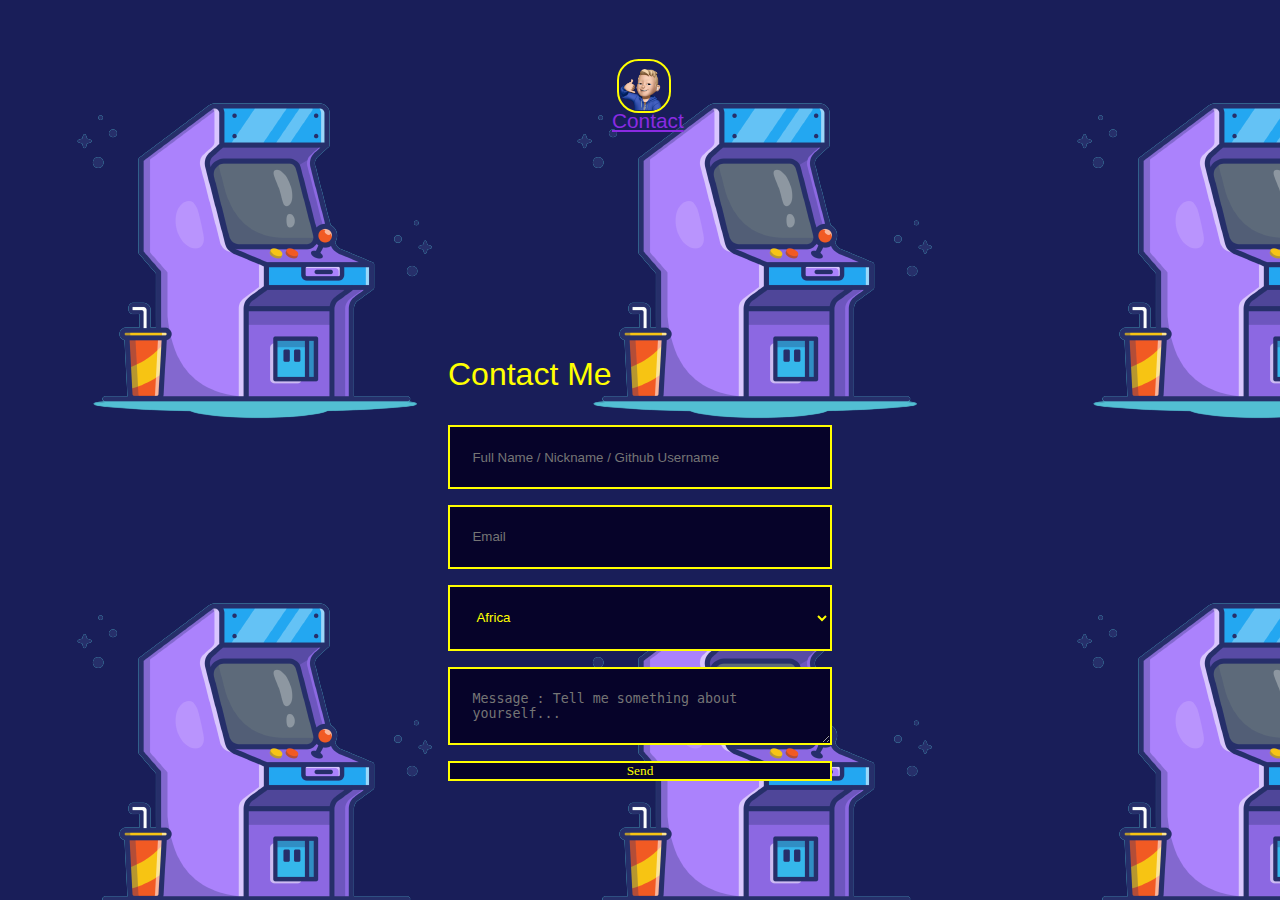
<file: emailForm.html>
<!DOCTYPE html>
<html lang="en">
<head>
    <meta charset="UTF-8">
    <meta name="viewport" content="width=device-width, initial-scale=1.0">
    
    <title>Contact JU</title>
    <link rel="stylesheet" href="contactForm.css">
    <script>
        let homeImg = document.getElementById("jackson").onclick = function() {
	        window.open("https://jacksonuptain.github.io/Test-Portfolio2/index.html")
        };
    </script>
</head>
<body>
    <nav>
        <ul>
            
            <li>
                <a href="emailForm.html" id="contact">Contact</a>
            </li>
            <li>
                <img src="img/JUpic.png" alt="Jackson" id="jackson" href="indexmain.html">
            </li>
            
        </ul>
        
    </nav>
    <div class="container">
        <h1>Contact Me</h1>
        <form action="https://formsubmit.co/7070e1904ccfbfea826f4333b3c36f50" method="POST">
            <input type="text" name="Name" placeholder="Full Name / Nickname / Github Username" required>
            <input type="email" name="Email" placeholder="Email" required>
            <select name="Continent" required>
                <option>Africa</option>
                <option>Asia</option>
                <option>Australia</option>
                <option>Europe</option>
                <option>North America</option>
                <option>South America</option>
                <option>India</option>
                <option>Britain</option>
                <option>United Kingdom</option>
                <option>United States</option>
                <option>Other</option>
                <option>Rather Not Say</option>
            </select>
            <textarea name="Message" placeholder="Message : Tell me something about yourself..." required></textarea>
            <button type="submit">Send</button>
        </form>
    </div>

</body>
</html>
</file>
<file: contactForm.css>
* {
    margin: 0;
    padding: 0;
    outline: 0;
    border: 0;
    
}


body {
    background-color: rgb(25, 30, 89);
    height: 100vh;
    display: grid;
    font-family: Impact, Haettenschweiler, 'Arial Narrow Bold', sans-serif;
    place-items: center;
    color: yellow;
    background-image: url("img/JackArcade.png");
    background: fill;
    
}


h1 {
   
    margin-bottom: 2rem;
    font-family:Impact, Haettenschweiler, 'Arial Narrow Bold', sans-serif;
    font-weight: 100;
    
    
}

form {
    display: flex;
    flex-direction: column;
    width: 24rem;
    gap: 1rem;
    
    
}

input,
select,
textarea {
    padding: 1.4rem;
    background: transparent;
    border: 2px solid yellow;
    color: yellow;
    background-color: rgb(6, 3, 41);
    font-weight: 200;
}

button {
    background: transparent;
    background-color: rgb(6, 3, 41);
    border: 2px solid;
    border-color: yellow;
    color: yellow;
    font-family: 'Times New Roman', Times, serif;
}
button:hover {
    background-color: blueviolet;
}

ul {
    z-index: 999;
    background: none;
    background-color: transparent;
    position: absolute;
    
}
li {
    
    font-size: 1.3rem;
    
    display:inline-block;
    position: absolute;
   
    
    
}

#contact{
    font-family: Impact, Haettenschweiler, 'Arial Narrow Bold', sans-serif;
    position: absolute;
    color:blueviolet;
    text-align: center;
    top: -10px;
    left: -28px;
    pointer-events: all;
    
}
#contact:hover {
    color: rgb(2, 2, 21);
    font-size: 1.4rem;
    pointer-events: all;
    
}


#jackson {
    width: 50px;
    height: 50px;
    position: absolute;
    left: -23px;
    top: -60px;
    border-radius: 40%;
    border: 2px solid yellow;
    
    
    

}
#jackson:hover {
  
    border: 3px solid rgb(2, 2, 21);
    background-color:blueviolet;

}
</file>
